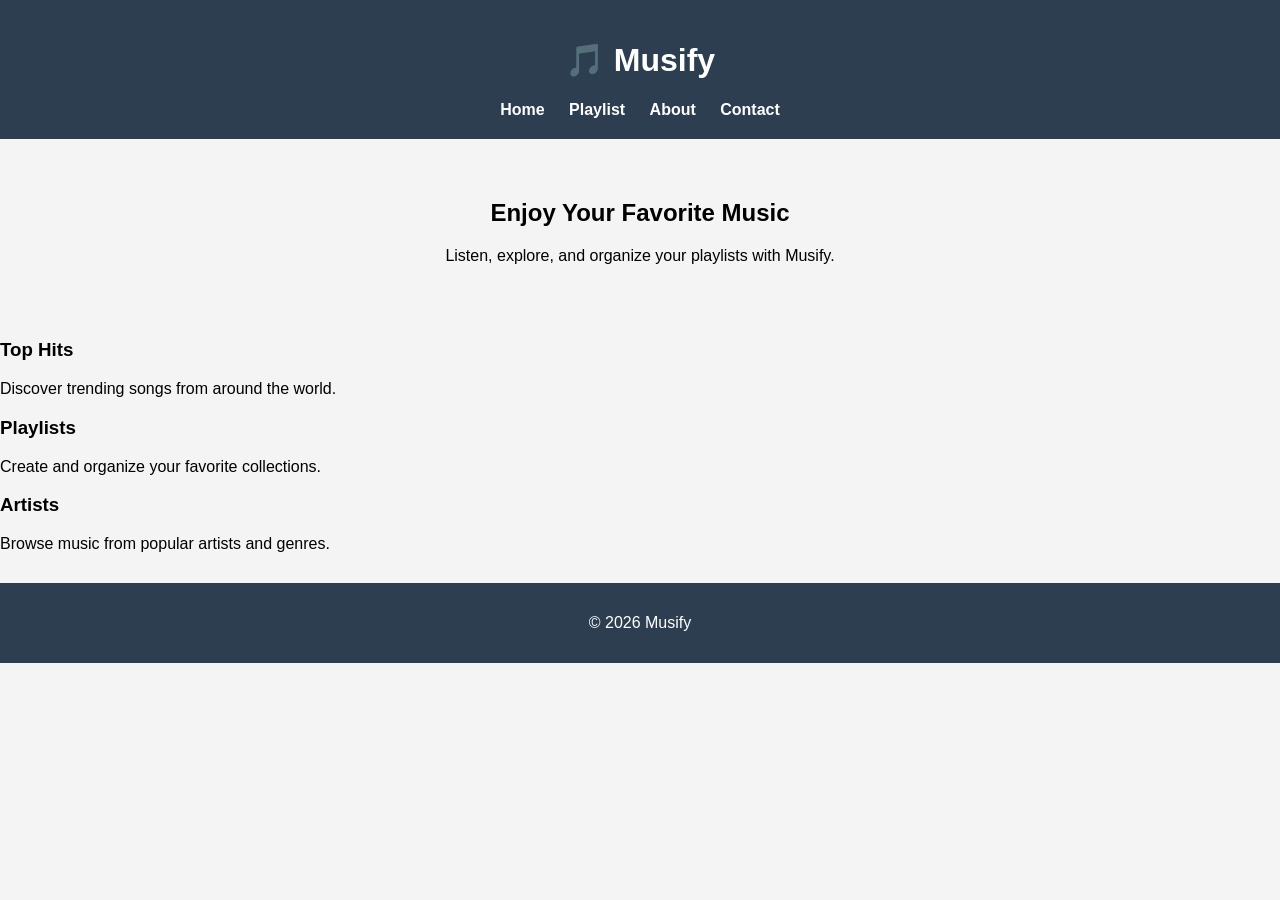
<file: index.html>
<!DOCTYPE html>
<html lang="en">
<head>
  <meta charset="UTF-8">
  <meta name="viewport" content="width=device-width, initial-scale=1.0">
  <title>Musify</title>
  <link rel="stylesheet" href="style.css">
</head>
<body>
  <header>
    <h1>🎵 Musify</h1>
    <nav>
      <a href="index.html">Home</a>
      <a href="playlist.html">Playlist</a>
      <a href="about.html">About</a>
      <a href="contact.html">Contact</a>
    </nav>
  </header>

  <main>
    <section class="hero">
      <h2>Enjoy Your Favorite Music</h2>
      <p>Listen, explore, and organize your playlists with Musify.</p>
    </section>

    <section class="cards">
      <div class="card">
        <h3>Top Hits</h3>
        <p>Discover trending songs from around the world.</p>
      </div>
      <div class="card">
        <h3>Playlists</h3>
        <p>Create and organize your favorite collections.</p>
      </div>
      <div class="card">
        <h3>Artists</h3>
        <p>Browse music from popular artists and genres.</p>
      </div>
    </section>
  </main>

  <footer>
    <p>© 2026 Musify</p>
  </footer>
</body>
</html>
</file>
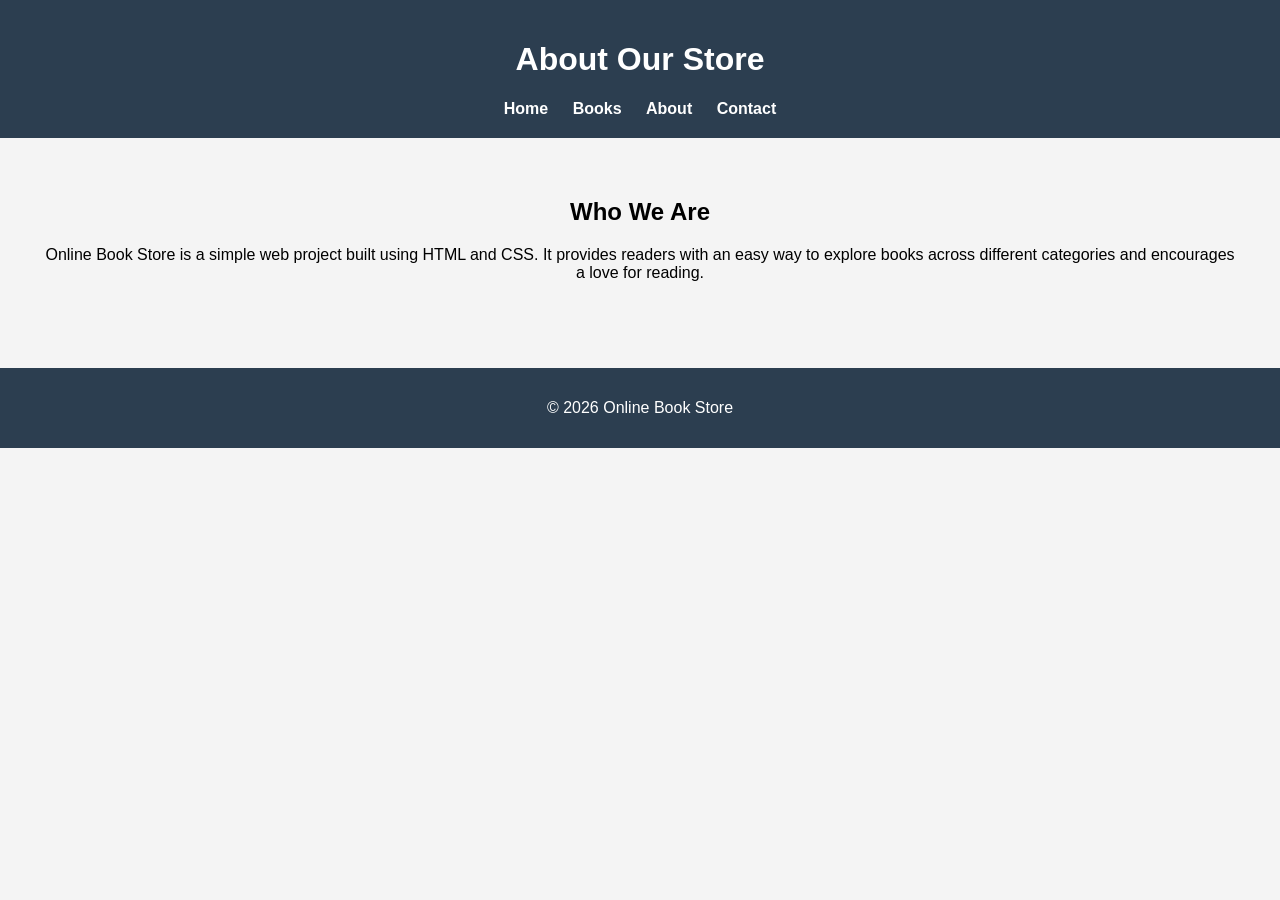
<file: about.html>
<!DOCTYPE html>
<html lang="en">
<head>
    <meta charset="UTF-8">
    <meta name="viewport" content="width=device-width, initial-scale=1.0">
    <title>About Us</title>
    <link rel="stylesheet" href="style.css">
</head>
<body>

<header>
    <h1>About Our Store</h1>
    <nav>
        <a href="index.html">Home</a>
        <a href="books.html">Books</a>
        <a href="about.html">About</a>
        <a href="contact.html">Contact</a>
    </nav>
</header>

<section class="hero">
    <h2>Who We Are</h2>
    <p>
        Online Book Store is a simple web project built using HTML and CSS.
        It provides readers with an easy way to explore books across different
        categories and encourages a love for reading.
    </p>
</section>

<footer>
    <p>&copy; 2026 Online Book Store</p>
</footer>

</body>
</html>
</file>
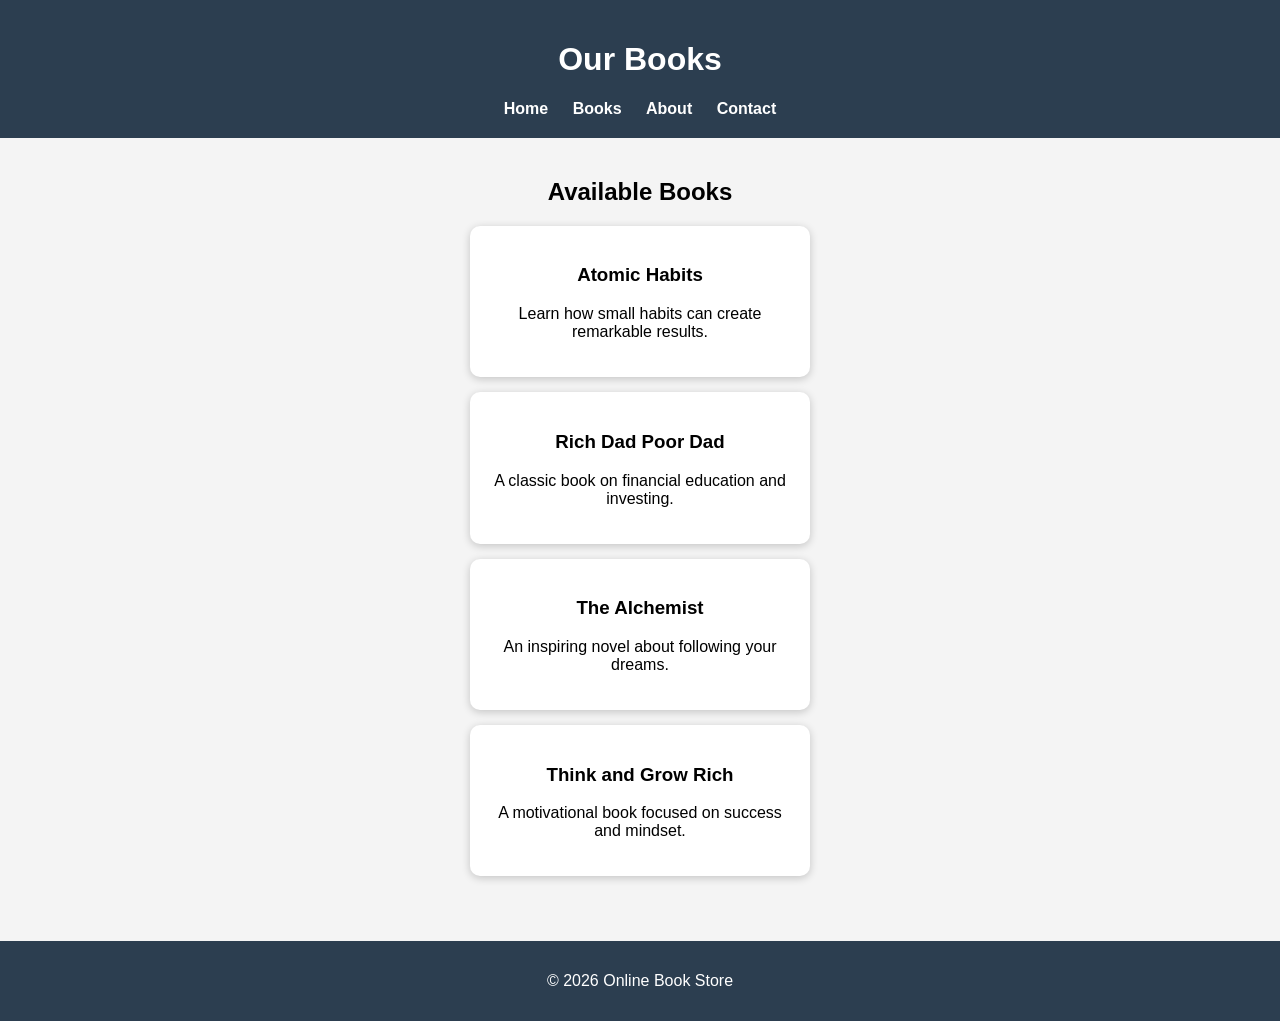
<file: books.html>
<!DOCTYPE html>
<html lang="en">
<head>
    <meta charset="UTF-8">
    <meta name="viewport" content="width=device-width, initial-scale=1.0">
    <title>Books - Online Book Store</title>
    <link rel="stylesheet" href="style.css">
</head>
<body>

<header>
    <h1>Our Books</h1>
    <nav>
        <a href="index.html">Home</a>
        <a href="books.html">Books</a>
        <a href="about.html">About</a>
        <a href="contact.html">Contact</a>
    </nav>
</header>

<section class="featured">
    <h2>Available Books</h2>

    <div class="book-card">
        <h3>Atomic Habits</h3>
        <p>Learn how small habits can create remarkable results.</p>
    </div>

    <div class="book-card">
        <h3>Rich Dad Poor Dad</h3>
        <p>A classic book on financial education and investing.</p>
    </div>

    <div class="book-card">
        <h3>The Alchemist</h3>
        <p>An inspiring novel about following your dreams.</p>
    </div>

    <div class="book-card">
        <h3>Think and Grow Rich</h3>
        <p>A motivational book focused on success and mindset.</p>
    </div>
</section>

<footer>
    <p>&copy; 2026 Online Book Store</p>
</footer>

</body>
</html>
</file>
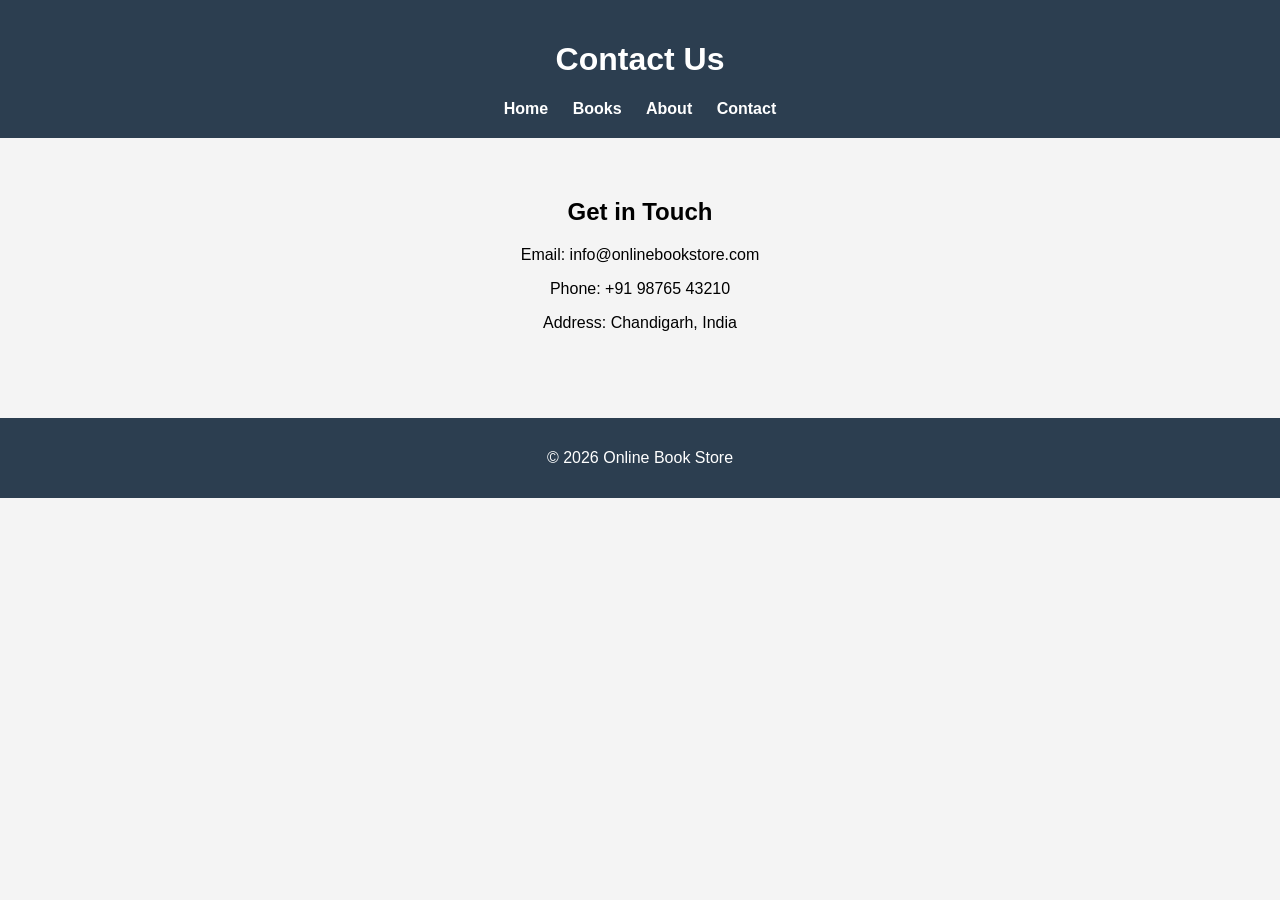
<file: contact.html>
<!DOCTYPE html>
<html lang="en">
<head>
    <meta charset="UTF-8">
    <meta name="viewport" content="width=device-width, initial-scale=1.0">
    <title>Contact Us</title>
    <link rel="stylesheet" href="style.css">
</head>
<body>

<header>
    <h1>Contact Us</h1>
    <nav>
        <a href="index.html">Home</a>
        <a href="books.html">Books</a>
        <a href="about.html">About</a>
        <a href="contact.html">Contact</a>
    </nav>
</header>

<section class="hero">
    <h2>Get in Touch</h2>

    <p>Email: info@onlinebookstore.com</p>
    <p>Phone: +91 98765 43210</p>
    <p>Address: Chandigarh, India</p>
</section>

<footer>
    <p>&copy; 2026 Online Book Store</p>
</footer>

</body>
</html>
</file>
<file: style.css>
body {
    margin: 0;
    font-family: Arial, sans-serif;
    background-color: #f4f4f4;
}

header {
    background-color: #2c3e50;
    color: white;
    text-align: center;
    padding: 20px;
}

nav {
    margin-top: 10px;
}

nav a {
    color: white;
    text-decoration: none;
    margin: 10px;
    font-weight: bold;
}

.hero {
    text-align: center;
    padding: 40px;
}

.featured {
    padding: 20px;
    text-align: center;
}

.book-card {
    background: white;
    margin: 15px auto;
    padding: 20px;
    width: 300px;
    border-radius: 10px;
    box-shadow: 0 2px 8px rgba(0,0,0,0.2);
}

footer {
    margin-top: 30px;
    background-color: #2c3e50;
    color: white;
    text-align: center;
    padding: 15px;
}
</file>
